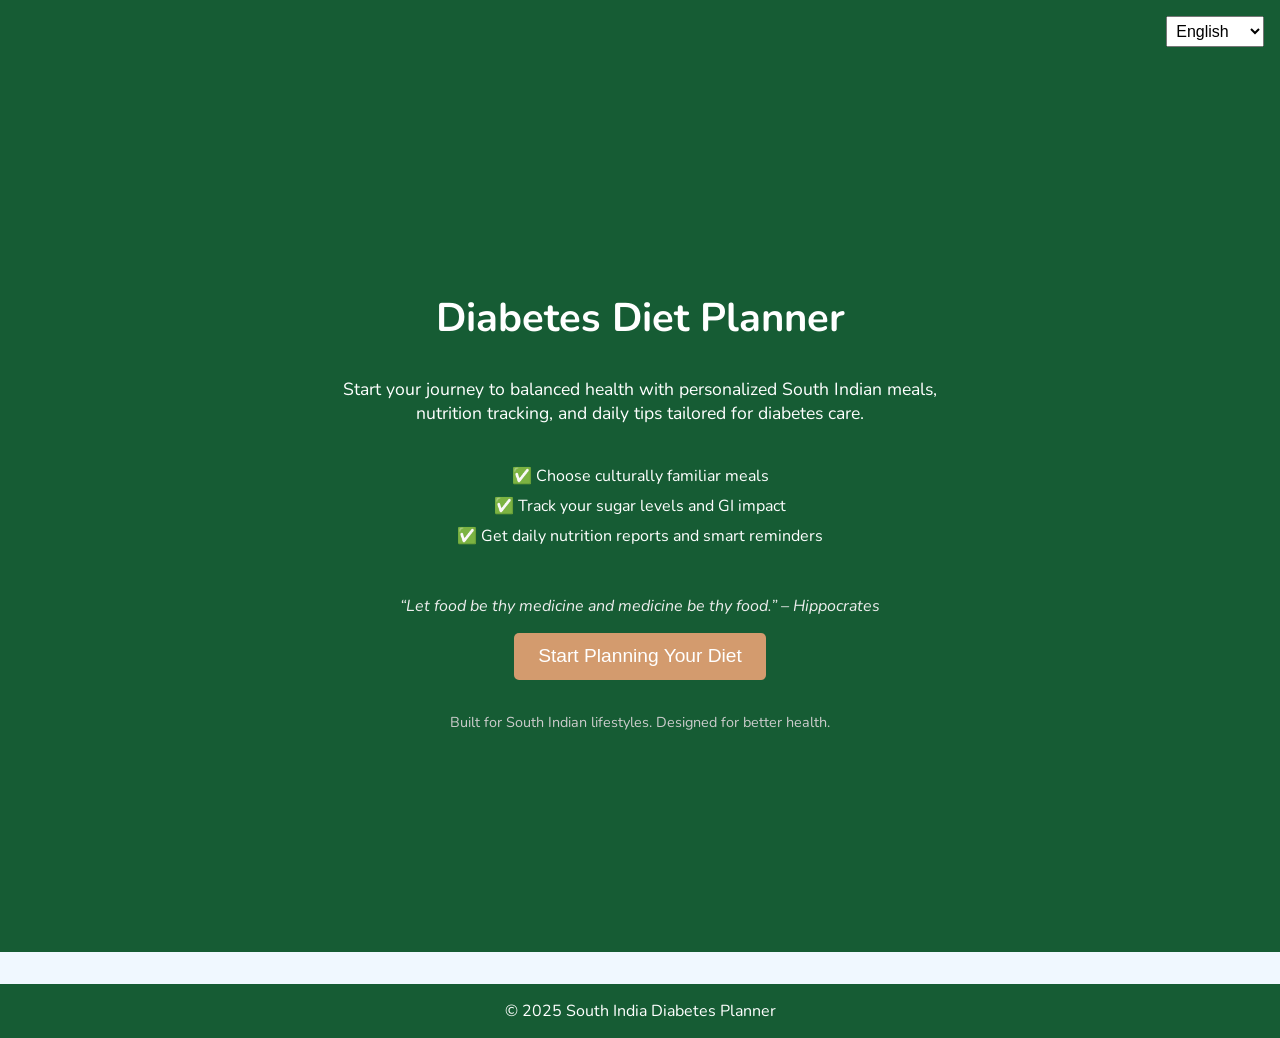
<file: index.html>
<!DOCTYPE html>
<html lang="en">
<head>
  <meta charset="UTF-8" />
  <meta name="viewport" content="width=device-width, initial-scale=1.0" />
  <title>South Indian Diabetes Diet Planner</title>
  <link href="https://fonts.googleapis.com/css2?family=Nunito:wght@400;700&display=swap" rel="stylesheet" />
  <style>
    :root {
      --primary: #165c34;
      --accent: #d39b6e;
      --bg: #f0f8ff;
      --text: #333;
    }

    body {
      margin: 0;
      font-family: 'Nunito', sans-serif;
      background-color: var(--bg);
      color: var(--text);
    }

    header {
      background-color: var(--primary);
      color: white;
      padding: 1rem;
      text-align: center;
      position: relative;
    }

    .language-selector {
      position: absolute;
      top: 1rem;
      right: 1rem;
    }

    select {
      padding: 0.3rem;
      font-size: 1rem;
    }

    .landing {
      height: 100vh;
      display: flex;
      flex-direction: column;
      justify-content: center;
      align-items: center;
      background-color: var(--primary);
      color: white;
      text-align: center;
      animation: float 6s ease-in-out infinite;
    }

    @keyframes float {
      0% { transform: translateY(0); }
      50% { transform: translateY(-10px); }
      100% { transform: translateY(0); }
    }

    .landing h1 {
      font-size: 2.5rem;
      margin-bottom: 1rem;
    }

    .start-btn {
      background-color: var(--accent);
      color: white;
      border: none;
      padding: 0.8rem 1.5rem;
      font-size: 1.2rem;
      cursor: pointer;
      border-radius: 5px;
    }

    .main-content {
      display: none;
      padding: 2rem;
    }

    .tabs {
      display: flex;
      gap: 1rem;
      margin-bottom: 1rem;
      flex-wrap: wrap;
    }

    .tab {
      background-color: var(--accent);
      color: white;
      padding: 0.5rem 1rem;
      border-radius: 5px;
      cursor: pointer;
    }

    .tab-content {
      display: none;
      background-color: white;
      padding: 1rem;
      border-radius: 5px;
      box-shadow: 0 0 5px rgba(0,0,0,0.1);
    }

    .active {
      display: block;
    }

    .report-column {
      float: right;
      width: 30%;
      background-color: #e6f7ff;
      padding: 1rem;
      border-radius: 5px;
      margin-left: 2rem;
    }
    .meal-choice {
  background-color: var(--accent);
  color: white;
  padding: 0.5rem 1rem;
  border-radius: 5px;
  cursor: pointer;
  user-select: none;
  display: inline-block;
}

.meal-choice input {
  margin-right: 0.5rem;
}

    .footer {
      text-align: center;
      padding: 1rem;
      background-color: var(--primary);
      color: white;
      margin-top: 2rem;
    }
.meal-choice.selected {
  background-color: #e76f51;
}
.meal-btn {
  background-color: var(--accent);
  color: white;
  padding: 0.6rem 1.2rem;
  border-radius: 5px;
  cursor: pointer;
  user-select: none;
}

.meal-btn.selected {
  background-color: #e76f51;
}
.food-card {
  border: 1px solid #ccc;
  padding: 1rem;
  margin-bottom: 1rem;
  border-radius: 5px;
  display: flex;
  justify-content: space-between;
  align-items: center;
}

.food-card.selected {
  border: 2px solid var(--accent);
  background-color: #fff8f0;
}

.select-btn {
  background-color: var(--accent);
  color: white;
  border: none;
  padding: 0.4rem 0.8rem;
  border-radius: 4px;
  cursor: pointer;
}
.intro-text {
  max-width: 600px;
  font-size: 1.1rem;
  margin: 1rem auto;
  text-align: center;
}
#tips-list {
  padding-left: 1rem;
  font-size: 1rem;
  line-height: 1.6;
}

.benefits {
  list-style: none;
  padding: 0;
  margin: 1rem auto;
  text-align: center;
  font-size: 1rem;
}

.benefits li {
  margin: 0.5rem 0;
}

.quote {
  margin-top: 1.5rem;
  font-style: italic;
  color: #eee;
  text-align: center;
}

.footer-note {
  margin-top: 2rem;
  font-size: 0.9rem;
  color: #ccc;
  text-align: center;
}


  </style>
</head>
<body>
  <header>
    <h2></h2>
    <div class="language-selector">
      <select onchange="switchLanguage(this.value)">
        <option value="en">English</option>
        <option value="ta">தமிழ்</option>
        <option value="te">తెలుగు</option>
        <option value="kn">ಕನ್ನಡ</option>
        <option value="ml">മലയാളം</option>
      </select>
    </div>
  </header>

  <section class="landing">
  <h1>Diabetes Diet Planner</h1>
  <p class="intro-text">
    Start your journey to balanced health with personalized South Indian meals, nutrition tracking, and daily tips tailored for diabetes care.
  </p>

  <ul class="benefits">
    <li>✅ Choose culturally familiar meals</li>
    <li>✅ Track your sugar levels and GI impact</li>
    <li>✅ Get daily nutrition reports and smart reminders</li>
  </ul>

  <blockquote class="quote">
    “Let food be thy medicine and medicine be thy food.” – Hippocrates
  </blockquote>

  <button class="start-btn" onclick="startPlanner()">Start Planning Your Diet</button>

  <p class="footer-note">
    Built for South Indian lifestyles. Designed for better health.
  </p>
</section>

  <section class="main-content">
    <div class="tabs">
      <div class="tab" onclick="showTab('meal')">🥗 Meal Planner</div>
      <div class="tab" onclick="showTab('gi')">📊 GI Tracker</div>
      <div class="tab" onclick="showTab('nutrition')">🧮 Nutritional Info</div>
      <div class="tab" onclick="showTab('report')">📋 Daily Report</div>
      <div class="tab" onclick="showTab('tips')">🧘 Tips & Reminders</div>
    </div>


<div class="tab-content" id="nutrition">
  <h3>Nutrition Info</h3>
  <ul id="nutrition-list"></ul>
</div>

<div class="tab-content" id="meal">
  <h3>Choose Your Meals</h3>
 
  <div id="food-list">
    <div class="food-card" data-meal="Vegetable Sambar">
      <strong>Vegetable Sambar</strong><br />
      Carbs: 18g | Protein: 6g | GI: 40
      <button class="select-btn">Select</button>
    </div>
    <div class="food-card" data-meal="Brown Rice Pongal">
      <strong>Brown Rice Pongal</strong><br />
      Carbs: 32g | Protein: 5g | GI: 55
      <button class="select-btn">Select</button>
    </div>
    <div class="food-card" data-meal="Oats Uttapam">
      <strong>Oats Uttapam</strong><br />
      Carbs: 22g | Protein: 7g | GI: 50
      <button class="select-btn">Select</button>
    </div>
    <div class="food-card" data-meal="Millet Khichdi">
      <strong>Millet Khichdi</strong><br />
      Carbs: 20g | Protein: 6g | GI: 45
      <button class="select-btn">Select</button>
    </div>
    <div class="food-card" data-meal="Vegetable Kurma">
      <strong>Vegetable Kurma</strong><br />
      Carbs: 12g | Protein: 2g | GI: 30
      <button class="select-btn">Select</button>
    </div>
    <div class="food-card" data-meal="Moong Dal Sundal">
      <strong>Moong Dal Sundal</strong><br />
      Carbs: 15g | Protein: 9g | GI: 25
      <button class="select-btn">Select</button>
    </div>
    <div class="food-card" data-meal="Avial">
      <strong>Avial</strong><br />
      Carbs: 10g | Protein: 2g | GI: 20
      <button class="select-btn">Select</button>
    </div>
    <button class="start-btn" style="margin-top: 1rem;" onclick="applyMealSelection()">Apply Selection</button>
  </div>
</div>


   <div class="tab-content" id="gi">
  <h3>Enter Your Blood Sugar Levels</h3>
  <label>Fasting (Normal: 80–130 mg/dL):</label><br />
  <input type="number" /><br /><br />
  <label>Post-meal (Normal: <180 mg/dL):</label><br />
  <input type="number" /><br /><br />
  <button onclick="showFeedback()">Submit</button>
  <p id="feedback"></p>
</div>



    <div class="tab-content" id="report">
      <h3>Daily Report</h3>
      <div class="report-column">
        <strong>Yesterday:</strong> 120 mg/dL<br />
        <strong>Today:</strong> 135 mg/dL<br />
        <strong>Change:</strong> +15 mg/dL
      </div>
    </div>
<div class="tab-content" id="tips">
  <h3>Tips & Reminders</h3>
  <ul id="tips-list"></ul>
</div>


  </section>

  <footer class="footer">
    &copy; 2025 South India Diabetes Planner
  </footer>

  <script>
    function startPlanner() {
      document.querySelector('.landing').style.display = 'none';
      document.querySelector('.main-content').style.display = 'block';
      showTab('meal');
    }

    function showTab(tabId) {
      document.querySelectorAll('.tab-content').forEach(tab => tab.classList.remove('active'));
      document.getElementById(tabId).classList.add('active');
    }
function showFeedback() {
  const fasting = parseInt(document.querySelectorAll('#gi input')[0].value);
  const postMeal = parseInt(document.querySelectorAll('#gi input')[1].value);
  let msg = '';
  let tips = [];

  if (isNaN(fasting) || isNaN(postMeal)) {
    msg = 'Please enter valid numbers for both readings.';
    tips = [
      'Double-check your input values.',
      'Use a reliable glucometer for accurate readings.',
      'Consult your doctor if unsure about your levels.'
    ];
  } else if (fasting < 80 || postMeal < 70) {
    msg = 'Your sugar is low. Add moderate carbs.';
    tips = [
      'Eat small, frequent meals to avoid dips in sugar.',
      'Include healthy carbs like fruits, oats, or sweet potato.',
      'Don’t skip breakfast — start with a balanced meal.',
      'Keep a small snack handy, like roasted chana or a banana.'
    ];
  } else if (fasting > 130 || postMeal > 180) {
    msg = 'High sugar detected. Switch to low-GI foods.';
    tips = [
      'Switch to low-GI foods like millets, legumes, and greens.',
      'Avoid sugary drinks, white rice, and refined flour.',
      'Walk for 20–30 minutes after meals to improve glucose control.',
      'Stay hydrated — drink plenty of water throughout the day.'
    ];
  } else {
    msg = 'Great job! Your sugar levels are stable. Keep it up!';
    tips = [
      'Maintain your current meal balance — it’s working!',
      'Continue using fiber-rich foods like beans and vegetables.',
      'Stay active with light movement after meals.',
      'Keep stress low — mindfulness and sleep matter too.'
    ];
  }

  document.getElementById('feedback').innerText = msg;
  updateTips(tips);
  updateDailyReport(postMeal);
  showTab('tips'); // Optional: auto-switch to Tips tab
}

function updateTips(tipsArray) {
  const tipsList = document.getElementById('tips-list');
  tipsList.innerHTML = '';
  tipsArray.forEach(tip => {
    const item = document.createElement('li');
    item.textContent = tip;
    tipsList.appendChild(item);
  });
}

function switchLanguage(lang) {
      // Placeholder: You can integrate i18n libraries or JSON-based translations here
      alert('Language switched to: ' + lang);
    }
 const foodData = {
  "Vegetable Sambar": { carbs: 18, protein: 6, gi: 40 },
  "Brown Rice Pongal": { carbs: 32, protein: 5, gi: 55 },
  "Oats Uttapam": { carbs: 23, protein: 6, gi: 45 },
  "Millet Khichdi": { carbs: 21, protein: 6, gi: 40 },
  "Moong Dal Sundal": { carbs: 18, protein: 9, gi: 38 },
  "Avial": { carbs: 10, protein: 2, gi: 20 }
};

document.addEventListener('DOMContentLoaded', () => {
  // Enable selection toggle
  document.querySelectorAll('.select-btn').forEach(btn => {
    btn.addEventListener('click', () => {
      const card = btn.closest('.food-card');
      card.classList.toggle('selected');
    });
  });

  // Show default tips on initial load
  updateTips([
    'Eat balanced meals with fiber and protein.',
    'Avoid refined sugars and processed snacks.',
    'Stay hydrated and walk after meals.',
    'Monitor your sugar levels regularly.'
  ]);
});

function applyMealSelection() {
  const selectedFoods = Array.from(document.querySelectorAll('.food-card.selected'))
    .map(card => card.dataset.meal);
  updateNutritionTab(selectedFoods);
  showTab('nutrition');
}

function updateNutritionTab(selectedFoods) {
  const list = document.getElementById('nutrition-list');
  list.innerHTML = '';
  selectedFoods.forEach(food => {
    const info = foodData[food];
    const item = document.createElement('li');
    item.textContent = `${food} – Carbs: ${info.carbs}g | Protein: ${info.protein}g | GI: ${info.gi}`;
    list.appendChild(item);
  });
}
let previousReading = 120; // Default value for "Yesterday"

function updateDailyReport(todayReading) {
  const change = todayReading - previousReading;
  const reportColumn = document.querySelector('.report-column');
  reportColumn.innerHTML = `
    <strong>Yesterday:</strong> ${previousReading} mg/dL<br />
    <strong>Today:</strong> ${todayReading} mg/dL<br />
    <strong>Change:</strong> ${change >= 0 ? '+' : ''}${change} mg/dL
  `;
  previousReading = todayReading; // Update for next time
}

function updateTips(tipsArray) {
  const tipsList = document.getElementById('tips-list');
  tipsList.innerHTML = '';

  // If no tips provided, show default fallback
  if (!Array.isArray(tipsArray) || tipsArray.length === 0) {
    tipsArray = [
      'Eat balanced meals with fiber and protein.',
      'Avoid refined sugars and processed snacks.',
      'Stay hydrated and walk after meals.',
      'Monitor your sugar levels regularly.'
    ];
  }

  tipsArray.forEach(tip => {
    const item = document.createElement('li');
    item.textContent = tip;
    tipsList.appendChild(item);
  });
}
  </script>
</body>
</html>
</file>
